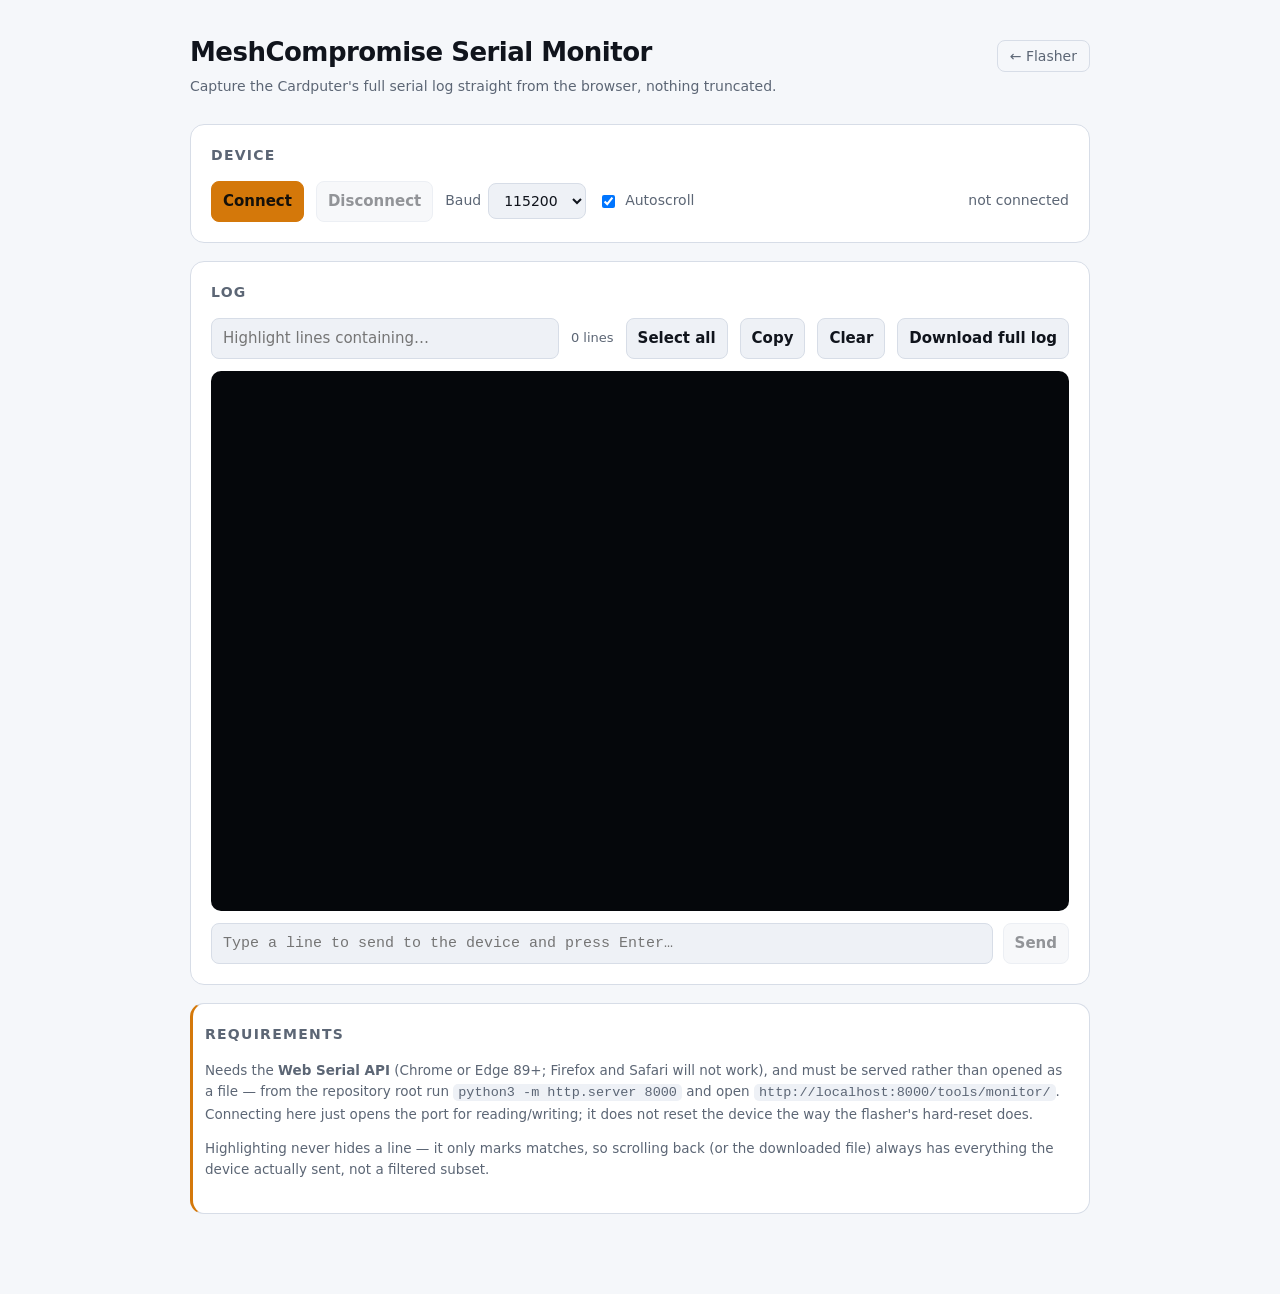
<file: tools/monitor/index.html>
<!doctype html>
<html lang="en">
<head>
<meta charset="utf-8">
<meta name="viewport" content="width=device-width, initial-scale=1">
<title>MeshCompromise Serial Monitor</title>
<link rel="stylesheet" href="style.css">
</head>
<body>
<div class="wrap">

<header>
  <div>
    <h1>MeshCompromise Serial Monitor</h1>
    <p class="sub">Capture the Cardputer's full serial log straight from the browser, nothing truncated.</p>
  </div>
  <nav><a href="../flasher/">&larr; Flasher</a></nav>
</header>

<div class="card">
  <h2>Device</h2>
  <div class="row">
    <button class="primary" id="connect">Connect</button>
    <button id="disconnect">Disconnect</button>
    <label>Baud
      <select id="baud">
        <option value="115200" selected>115200</option>
        <option value="921600">921600</option>
        <option value="460800">460800</option>
        <option value="230400">230400</option>
      </select>
    </label>
    <label><input type="checkbox" id="autoscroll" checked> Autoscroll</label>
    <span class="status" id="status">not connected</span>
  </div>
</div>

<div class="card">
  <h2>Log</h2>
  <div class="row" style="margin-bottom: 12px;">
    <input type="text" id="filter" placeholder="Highlight lines containing&hellip;" style="flex: 1; min-width: 200px;">
    <span class="stats" id="stats">0 lines</span>
    <button id="selectall">Select all</button>
    <button id="copy">Copy</button>
    <button id="clear">Clear</button>
    <button id="download">Download full log</button>
  </div>
  <pre class="log" id="log"></pre>
  <div class="send" style="margin-top: 12px;">
    <input type="text" id="sendline" placeholder="Type a line to send to the device and press Enter&hellip;" disabled>
    <button id="send" disabled>Send</button>
  </div>
</div>

<div class="card warn">
  <h2>Requirements</h2>
  <p class="note">
    Needs the <strong>Web Serial API</strong> (Chrome or Edge 89+; Firefox and Safari will not work), and must be served rather
    than opened as a file &mdash; from the repository root run <code>python3 -m http.server 8000</code> and open
    <code>http://localhost:8000/tools/monitor/</code>. Connecting here just opens the port for reading/writing; it does not
    reset the device the way the flasher's hard-reset does.
  </p>
  <p class="note">
    Highlighting never hides a line &mdash; it only marks matches, so scrolling back (or the downloaded file) always has
    everything the device actually sent, not a filtered subset.
  </p>
</div>

</div>
<script type="module" src="app.js"></script>
</body>
</html>
</file>
<file: tools/monitor/style.css>
:root {
  --bg: #0b0d12;
  --panel: #14171f;
  --panel-2: #1b1f29;
  --line: #2a3040;
  --text: #e8eef6;
  --muted: #8b95a6;
  --accent: #ff9f1c;
  --accent-soft: rgba(255, 159, 28, 0.14);
  --ok: #3ddc84;
  --err: #ff5c5c;
  --radius: 14px;
}

@media (prefers-color-scheme: light) {
  :root {
    --bg: #f5f7fa;
    --panel: #ffffff;
    --panel-2: #eef1f6;
    --line: #d7dde7;
    --text: #10141c;
    --muted: #5c6675;
    --accent: #d4780a;
    --accent-soft: rgba(212, 120, 10, 0.12);
  }
}

* {
  box-sizing: border-box;
}

body {
  margin: 0;
  padding: 32px 20px 64px;
  background: var(--bg);
  color: var(--text);
  font: 15px/1.55 system-ui, -apple-system, "Segoe UI", Roboto, sans-serif;
}

.wrap {
  max-width: 900px;
  margin: 0 auto;
}

header {
  display: flex;
  gap: 22px;
  align-items: baseline;
  justify-content: space-between;
  flex-wrap: wrap;
  margin-bottom: 26px;
}

h1 {
  margin: 0 0 4px;
  font-size: 26px;
  letter-spacing: -0.02em;
}

.sub {
  margin: 0;
  color: var(--muted);
  font-size: 14px;
}

nav a {
  color: var(--muted);
  font-size: 14px;
  text-decoration: none;
  border: 1px solid var(--line);
  border-radius: 8px;
  padding: 7px 12px;
}

nav a:hover {
  color: var(--text);
  border-color: var(--accent);
}

.card {
  background: var(--panel);
  border: 1px solid var(--line);
  border-radius: var(--radius);
  padding: 20px;
  margin-bottom: 18px;
}

.card h2 {
  margin: 0 0 14px;
  font-size: 14px;
  text-transform: uppercase;
  letter-spacing: 0.09em;
  color: var(--muted);
}

input,
select,
button {
  font: inherit;
  color: var(--text);
  background: var(--panel-2);
  border: 1px solid var(--line);
  border-radius: 8px;
  padding: 8px 11px;
}

button {
  cursor: pointer;
  font-weight: 600;
}

button:hover:not(:disabled) {
  border-color: var(--accent);
}

button:disabled {
  opacity: 0.45;
  cursor: not-allowed;
}

button.primary {
  background: var(--accent);
  border-color: var(--accent);
  color: #14100a;
}

.row {
  display: flex;
  gap: 12px;
  align-items: center;
  flex-wrap: wrap;
}

.row label {
  display: flex;
  gap: 7px;
  align-items: center;
  color: var(--muted);
  font-size: 14px;
}

.status {
  margin-left: auto;
  font-size: 14px;
  color: var(--muted);
}

.status.ok {
  color: var(--ok);
}

.status.err {
  color: var(--err);
}

.stats {
  font-size: 13px;
  color: var(--muted);
  font-variant-numeric: tabular-nums;
}

pre.log {
  margin: 0;
  padding: 14px;
  height: 60vh;
  min-height: 300px;
  overflow: auto;
  background: #05070b;
  color: #cfe3ff;
  border-radius: 10px;
  font: 12.5px/1.5 ui-monospace, SFMono-Regular, Menlo, monospace;
  white-space: pre-wrap;
  overflow-wrap: anywhere;
}

pre.log .hit {
  background: var(--accent-soft);
  outline: 1px solid var(--accent);
}

.send {
  display: flex;
  gap: 10px;
}

.send input {
  flex: 1;
  font-family: ui-monospace, SFMono-Regular, Menlo, monospace;
}

.note {
  color: var(--muted);
  font-size: 13.5px;
}

.note code {
  background: var(--panel-2);
  padding: 1px 5px;
  border-radius: 5px;
}

.warn {
  border-left: 3px solid var(--accent);
  padding-left: 12px;
}
</file>
